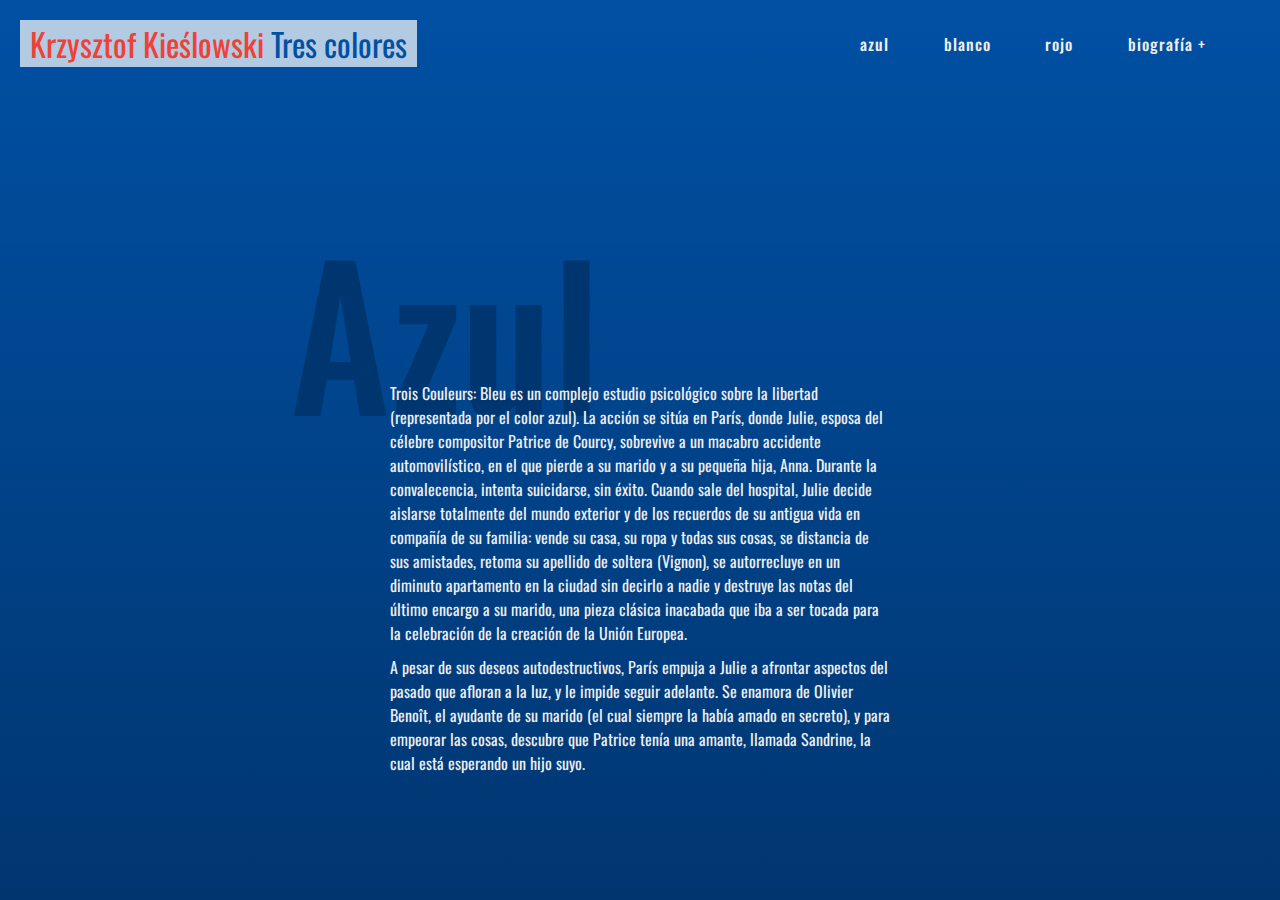
<file: azul.html>
<!DOCTYPE html>
<html>
<head>
	<meta charset="utf-8">
	<meta name="viewport" content="width=device-width, initial-scale=1">
	<title>Krzysztof Kieślowski Tres colores</title>
	<link rel="preconnect" href="https://fonts.googleapis.com">
	<link rel="preconnect" href="https://fonts.gstatic.com" crossorigin>
	<link href="https://fonts.googleapis.com/css2?family=Oswald:wght@400;500&display=swap" rel="stylesheet">
	<link rel="stylesheet" type="text/css" href="css/estilo.css">
</head>
<body class="blanco azul">
	<header class="cabecera-interna">
		<h1><a href="index.html">Krzysztof Kieślowski <span>Tres colores</span></a></h1>
		<nav>
			<ul>
				<li><a href="azul.html">Azul</a></li>
				<li><a href="blanco.html">Blanco</a></li>
				<li><a href="rojo.html">Rojo</a></li>
				<li><a href="bio.html">Biografía</a></li>
			</ul>
		</nav>
	</header>
	<section class="contenedor">
		<h2>Azul</h2>
		<p>Trois Couleurs: Bleu es un complejo estudio psicológico sobre la libertad (representada por el color azul). La acción se sitúa en París, donde Julie, esposa del célebre compositor Patrice de Courcy, sobrevive a un macabro accidente automovilístico, en el que pierde a su marido y a su pequeña hija, Anna. Durante la convalecencia, intenta suicidarse, sin éxito. Cuando sale del hospital, Julie decide aislarse totalmente del mundo exterior y de los recuerdos de su antigua vida en compañía de su familia: vende su casa, su ropa y todas sus cosas, se distancia de sus amistades, retoma su apellido de soltera (Vignon), se autorrecluye en un diminuto apartamento en la ciudad sin decirlo a nadie y destruye las notas del último encargo a su marido, una pieza clásica inacabada que iba a ser tocada para la celebración de la creación de la Unión Europea.</p>
		<p>A pesar de sus deseos autodestructivos, París empuja a Julie a afrontar aspectos del pasado que afloran a la luz, y le impide seguir adelante. Se enamora de Olivier Benoît, el ayudante de su marido (el cual siempre la había amado en secreto), y para empeorar las cosas, descubre que Patrice tenía una amante, llamada Sandrine, la cual está esperando un hijo suyo.
</p>
	</section>
</body>
</html>
</file>
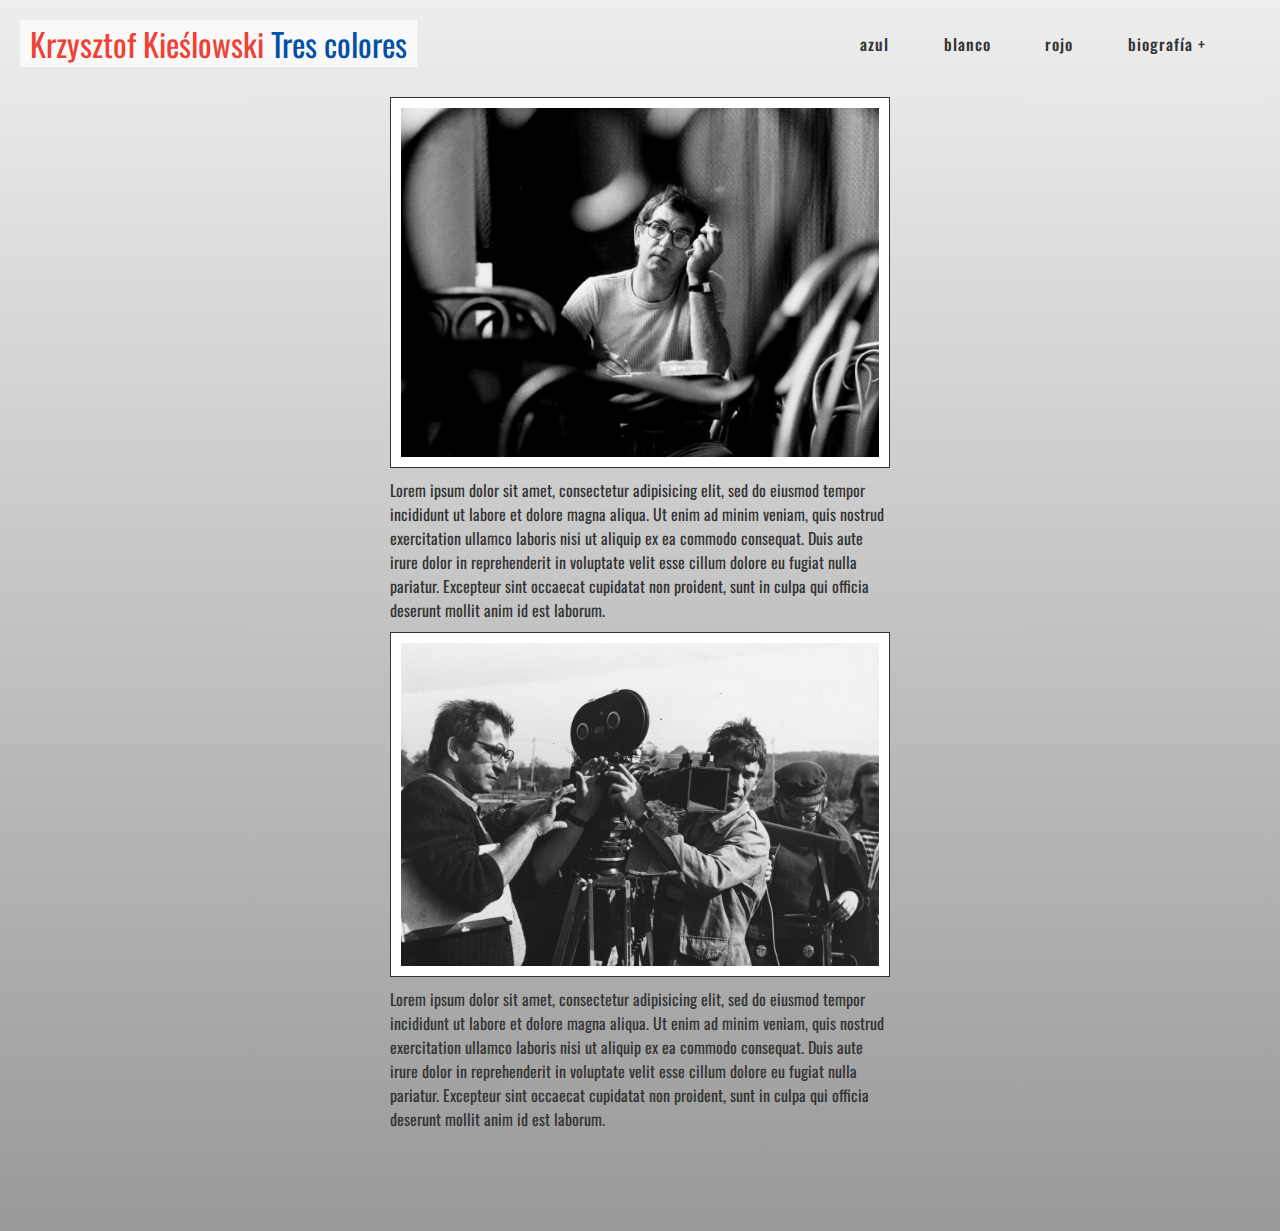
<file: bio.html>
<!DOCTYPE html>
<html>
<head>
	<meta charset="utf-8">
	<meta name="viewport" content="width=device-width, initial-scale=1">
	<title>Krzysztof Kieślowski Tres colores</title>
	<link rel="preconnect" href="https://fonts.googleapis.com">
	<link rel="preconnect" href="https://fonts.gstatic.com" crossorigin>
	<link href="https://fonts.googleapis.com/css2?family=Oswald:wght@400;500&display=swap" rel="stylesheet">
	<link rel="stylesheet" type="text/css" href="css/estilo.css">
</head>
<body class="blanco">
	<header class="cabecera-interna">
		<h1><a href="index.html">Krzysztof Kieślowski <span>Tres colores</span></a></h1>
		<nav>
			<ul>
				<li><a href="azul.html">Azul</a></li>
				<li><a href="blanco.html">Blanco</a></li>
				<li><a href="rojo.html">Rojo</a></li>
				<li><a href="bio.html">Biografía</a></li>
			</ul>
		</nav>
	</header>
	<section class="contenedor">
		<img src="img/k01.jpg">
		<p>Lorem ipsum dolor sit amet, consectetur adipisicing elit, sed do eiusmod
		tempor incididunt ut labore et dolore magna aliqua. Ut enim ad minim veniam,
		quis nostrud exercitation ullamco laboris nisi ut aliquip ex ea commodo
		consequat. Duis aute irure dolor in reprehenderit in voluptate velit esse
		cillum dolore eu fugiat nulla pariatur. Excepteur sint occaecat cupidatat non
		proident, sunt in culpa qui officia deserunt mollit anim id est laborum.</p>
		<img src="img/k02.jpg">
		<p>Lorem ipsum dolor sit amet, consectetur adipisicing elit, sed do eiusmod
		tempor incididunt ut labore et dolore magna aliqua. Ut enim ad minim veniam,
		quis nostrud exercitation ullamco laboris nisi ut aliquip ex ea commodo
		consequat. Duis aute irure dolor in reprehenderit in voluptate velit esse
		cillum dolore eu fugiat nulla pariatur. Excepteur sint occaecat cupidatat non
		proident, sunt in culpa qui officia deserunt mollit anim id est laborum.</p>

		
	</section>
</body>
</html>
</file>
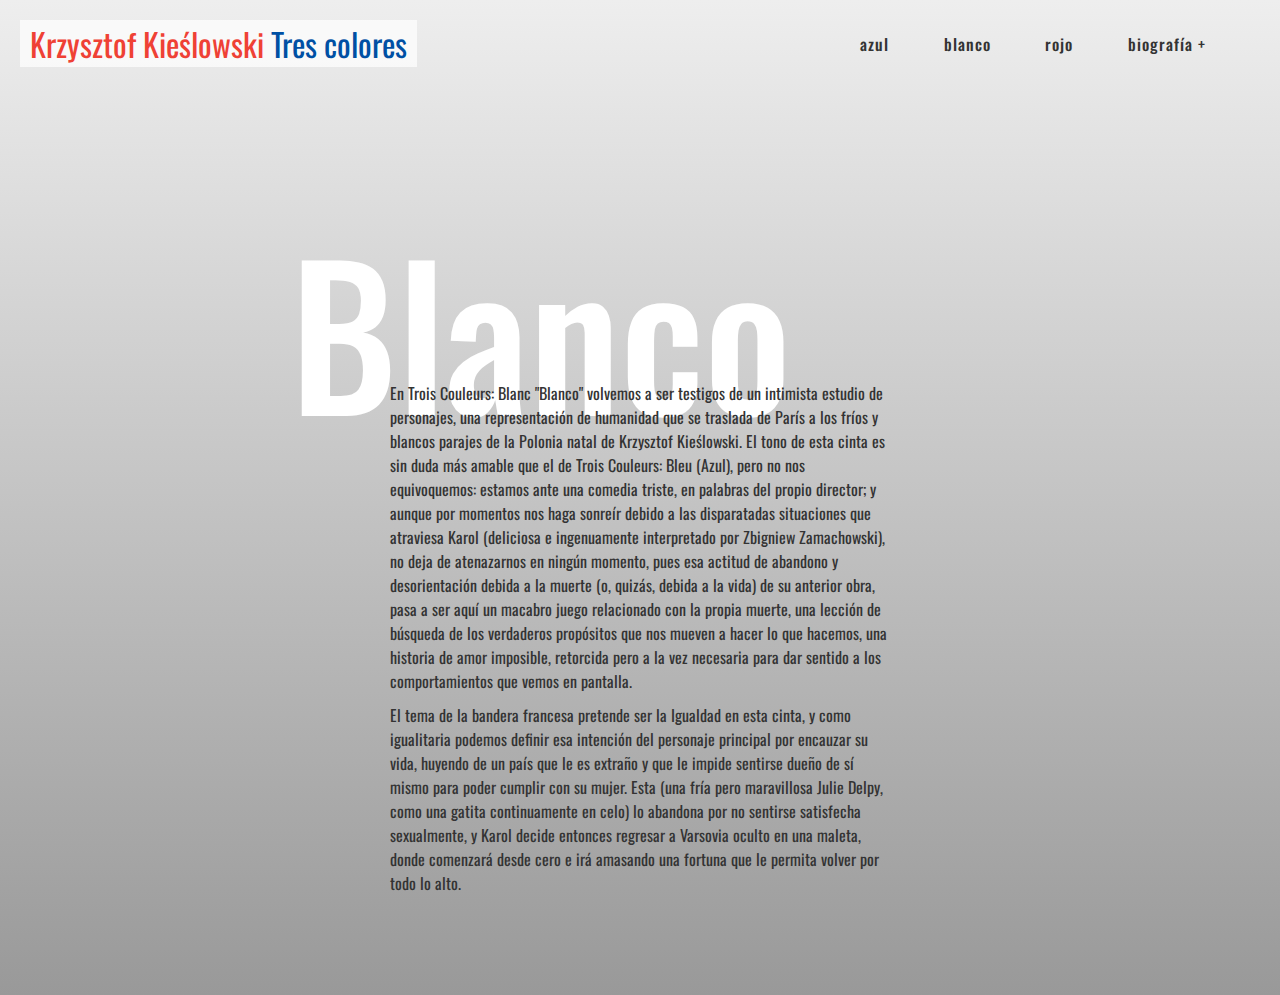
<file: blanco.html>
<!DOCTYPE html>
<html>
<head>
	<meta charset="utf-8">
	<meta name="viewport" content="width=device-width, initial-scale=1">
	<title>Krzysztof Kieślowski Tres colores</title>
	<link rel="preconnect" href="https://fonts.googleapis.com">
	<link rel="preconnect" href="https://fonts.gstatic.com" crossorigin>
	<link href="https://fonts.googleapis.com/css2?family=Oswald:wght@400;500&display=swap" rel="stylesheet">
	<link rel="stylesheet" type="text/css" href="css/estilo.css">
</head>
<body class="blanco">
	<header class="cabecera-interna">
		<h1><a href="index.html">Krzysztof Kieślowski <span>Tres colores</span></a></h1>
		<nav>
			<ul>
				<li><a href="azul.html">Azul</a></li>
				<li><a href="blanco.html">Blanco</a></li>
				<li><a href="rojo.html">Rojo</a></li>
				<li><a href="bio.html">Biografía</a></li>
			</ul>
		</nav>
	</header>
	<section class="contenedor">
		<h2>Blanco</h2>
		<p>En Trois Couleurs: Blanc "Blanco" volvemos a ser testigos de un intimista estudio de personajes, una representación de humanidad que se traslada de París a los fríos y blancos parajes de la Polonia natal de Krzysztof Kieślowski. El tono de esta cinta es sin duda más amable que el de Trois Couleurs: Bleu (Azul), pero no nos equivoquemos: estamos ante una comedia triste, en palabras del propio director; y aunque por momentos nos haga sonreír debido a las disparatadas situaciones que atraviesa Karol (deliciosa e ingenuamente interpretado por Zbigniew Zamachowski), no deja de atenazarnos en ningún momento, pues esa actitud de abandono y desorientación debida a la muerte (o, quizás, debida a la vida) de su anterior obra, pasa a ser aquí un macabro juego relacionado con la propia muerte, una lección de búsqueda de los verdaderos propósitos que nos mueven a hacer lo que hacemos, una historia de amor imposible, retorcida pero a la vez necesaria para dar sentido a los comportamientos que vemos en pantalla.</p>
		<p>El tema de la bandera francesa pretende ser la Igualdad en esta cinta, y como igualitaria podemos definir esa intención del personaje principal por encauzar su vida, huyendo de un país que le es extraño y que le impide sentirse dueño de sí mismo para poder cumplir con su mujer. Esta (una fría pero maravillosa Julie Delpy, como una gatita continuamente en celo) lo abandona por no sentirse satisfecha sexualmente, y Karol decide entonces regresar a Varsovia oculto en una maleta, donde comenzará desde cero e irá amasando una fortuna que le permita volver por todo lo alto.</p>
	</section>
</body>
</html>
</file>
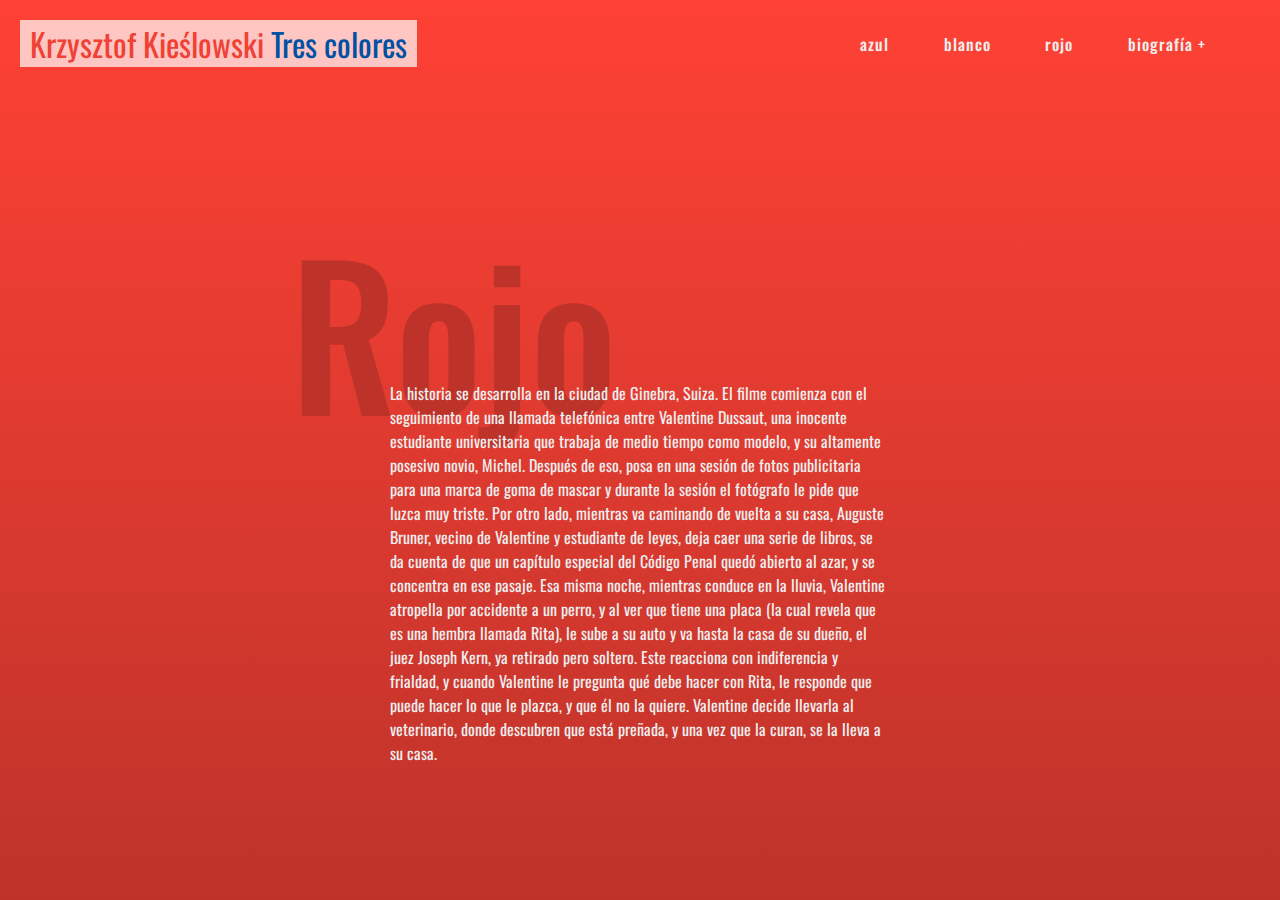
<file: rojo.html>
<!DOCTYPE html>
<html>
<head>
	<meta charset="utf-8">
	<meta name="viewport" content="width=device-width, initial-scale=1">
	<title>Krzysztof Kieślowski Tres colores</title>
	<link rel="preconnect" href="https://fonts.googleapis.com">
	<link rel="preconnect" href="https://fonts.gstatic.com" crossorigin>
	<link href="https://fonts.googleapis.com/css2?family=Oswald:wght@400;500&display=swap" rel="stylesheet">
	<link rel="stylesheet" type="text/css" href="css/estilo.css">
</head>
<body class="blanco rojo">
	<header class="cabecera-interna">
		<h1><a href="index.html">Krzysztof Kieślowski <span>Tres colores</span></a></h1>
		<nav>
			<ul>
				<li><a href="azul.html">Azul</a></li>
				<li><a href="blanco.html">Blanco</a></li>
				<li><a href="rojo.html">Rojo</a></li>
				<li><a href="bio.html">Biografía</a></li>
			</ul>
		</nav>
	</header>
	<section class="contenedor">
		<h2>Rojo</h2>
		<p>La historia se desarrolla en la ciudad de Ginebra, Suiza. El filme comienza con el seguimiento de una llamada telefónica entre Valentine Dussaut, una inocente estudiante universitaria que trabaja de medio tiempo como modelo, y su altamente posesivo novio, Michel. Después de eso, posa en una sesión de fotos publicitaria para una marca de goma de mascar y durante la sesión el fotógrafo le pide que luzca muy triste. Por otro lado, mientras va caminando de vuelta a su casa, Auguste Bruner, vecino de Valentine y estudiante de leyes, deja caer una serie de libros, se da cuenta de que un capítulo especial del Código Penal quedó abierto al azar, y se concentra en ese pasaje. Esa misma noche, mientras conduce en la lluvia, Valentine atropella por accidente a un perro, y al ver que tiene una placa (la cual revela que es una hembra llamada Rita), le sube a su auto y va hasta la casa de su dueño, el juez Joseph Kern, ya retirado pero soltero. Este reacciona con indiferencia y frialdad, y cuando Valentine le pregunta qué debe hacer con Rita, le responde que puede hacer lo que le plazca, y que él no la quiere. Valentine decide llevarla al veterinario, donde descubren que está preñada, y una vez que la curan, se la lleva a su casa.</p>
	</section>
</body>
</html>
</file>
<file: css/estilo.css>
*{
	margin: 0;
	padding: 0;
}
body{
	font-family: 'Oswald', sans-serif;
	font-weight: 400;
	min-width: 320px; /*para que no se pueda reducir más la pag*/
}
header{
	position: fixed;
	top: 0;
	left: 0;
	z-index: 1;
	padding: 20px;
}
header h1{
	color: #ef4135;
	font-weight: 400;
	background-color: rgba(255, 255, 255, 0.7);
	padding: 0 10px;
}
header h1 span{
	color: #0050a4;

}
header .bio{
	text-transform: lowercase;
	color: #333;
	letter-spacing: 1px;
}
.bio::after{
	content: " +";

}
nav ul{
	list-style: none;
	display: flex;
}
nav li{
	flex-grow: 1;
}
nav a{
	color: white;
	background: url("../img/blanco.jpg") no-repeat center;
	display: block;
	height: 100vh;
	text-decoration: none;
	background-size: cover;
	font-weight: 500;
	text-transform: lowercase;
	font-size: 8em;
	position: relative;
}
nav a span{
	position: absolute;
	bottom: 40px;
	right: 40px;
}
nav li:first-child a{
	background-image:url("../img/azul.jpg");
	color:#0050a4 ;
}
nav li:last-child a{
	background-image:url("../img/rojo.jpg");
	color:#ef4135 ;
}

/*pags internas*/

.blanco{
	background-image: linear-gradient(to top,#999,#eee);
	min-height: 100vh;
}
.azul{
	background-image: linear-gradient(to top,#003670,#0050a4);
}
.rojo{
	background-image: linear-gradient(to top,#bd332a,#ff4135);
}
.cabecera-interna{
	position:static;
	display: flex;
	justify-content: space-between;
	align-items: center;
}
.cabecera-interna nav{
	width: 400px;
}
.cabecera-interna nav li a /*las clases pesan más que los elementos*/{
	display: inline;
	color:#333;
	font-size: 1em;
	letter-spacing: 1px;
	background-image: none;
}
.azul nav li a,.rojo nav li a{ 
	color: #eee;
}
.cabecera-interna h1 a{
	text-decoration: none;
	color: #ef4135;
}
.cabecera-interna h1 span{
	color: #0050a4;
}
.cabecera-interna li:last-child a::after{
	content: " +";
}
.contenedor{
	width: 500px;
	margin:0 auto;
	padding-bottom: 100px;
}
.contenedor h2{
	font-weight: 500;
	color: white;
	font-size: 12em;
	position: relative;
	top: 100px;
	left: -100px;
}
/*tiene que estar en la misma posicion(este caso relative) para que z-index funcione*/
.contenedor p{
	z-index: 1;
	color: #333;
	position: relative;
	margin-top: 10px;
} /*el orden prima más que la cantidad de líneas*/
.azul p, .rojo p{
	color:#eee;
}
.azul h2{
	color:#003670 ;
}
.rojo h2{
	color:#bd332a;
}
.contenedor img{
	display: block;
	border: 1px solid #333;
	background-color: white;
	padding: 10px;
	width: calc(100% - 22px);
	margin-top: 10px;
}

/*responsive*/

@media screen and (max-width: 1200px){
	nav a{
		font-size:6em;
	}
}
@media screen and (max-width: 900px){
	.cabecera-interna{
		display: block;
	}
	.cabecera-interna h1{
		display: inline-block;
	}
	.cabecera-interna nav{
		margin-top: 20px;
	}
	nav a{
		height: calc(100vh / 3);
		text-shadow: 1px 1px 3px rgba(3,3,3,0.5);
	}
	nav ul{
		display: block;
	}
	.cabecera-interna nav ul{ /*namespacing*/
		display: flex;
	}
	nav li:first-child a{
		background-position: center -60px;
	}
	nav li:last-child a{
		background-position: center -120px;
	}
	.cabecera-interna nav a{
		text-shadow: none;
	}
}
@media screen and (max-width: 700px){
	.cabecera-interna nav{
		width: 100%;
	}
	.contenedor{
		width: 85%;
	}
	.contenedor h2{
		position: static;
		font-size: 1.5em;
	}
}
@media screen and (max-width: 500px){
	h1 span{
		display: block;
	}
	.bio{
		display: none;
	}
	nav li:first-child a{
		background-position: center 0px;
	}
	nav li:last-child a{
		background-position: center -20px;
	}
	nav a{
		font-size:4em;
	}
	nav a span{
	bottom: 10px;
	right: 20px;
	}
}
</file>
